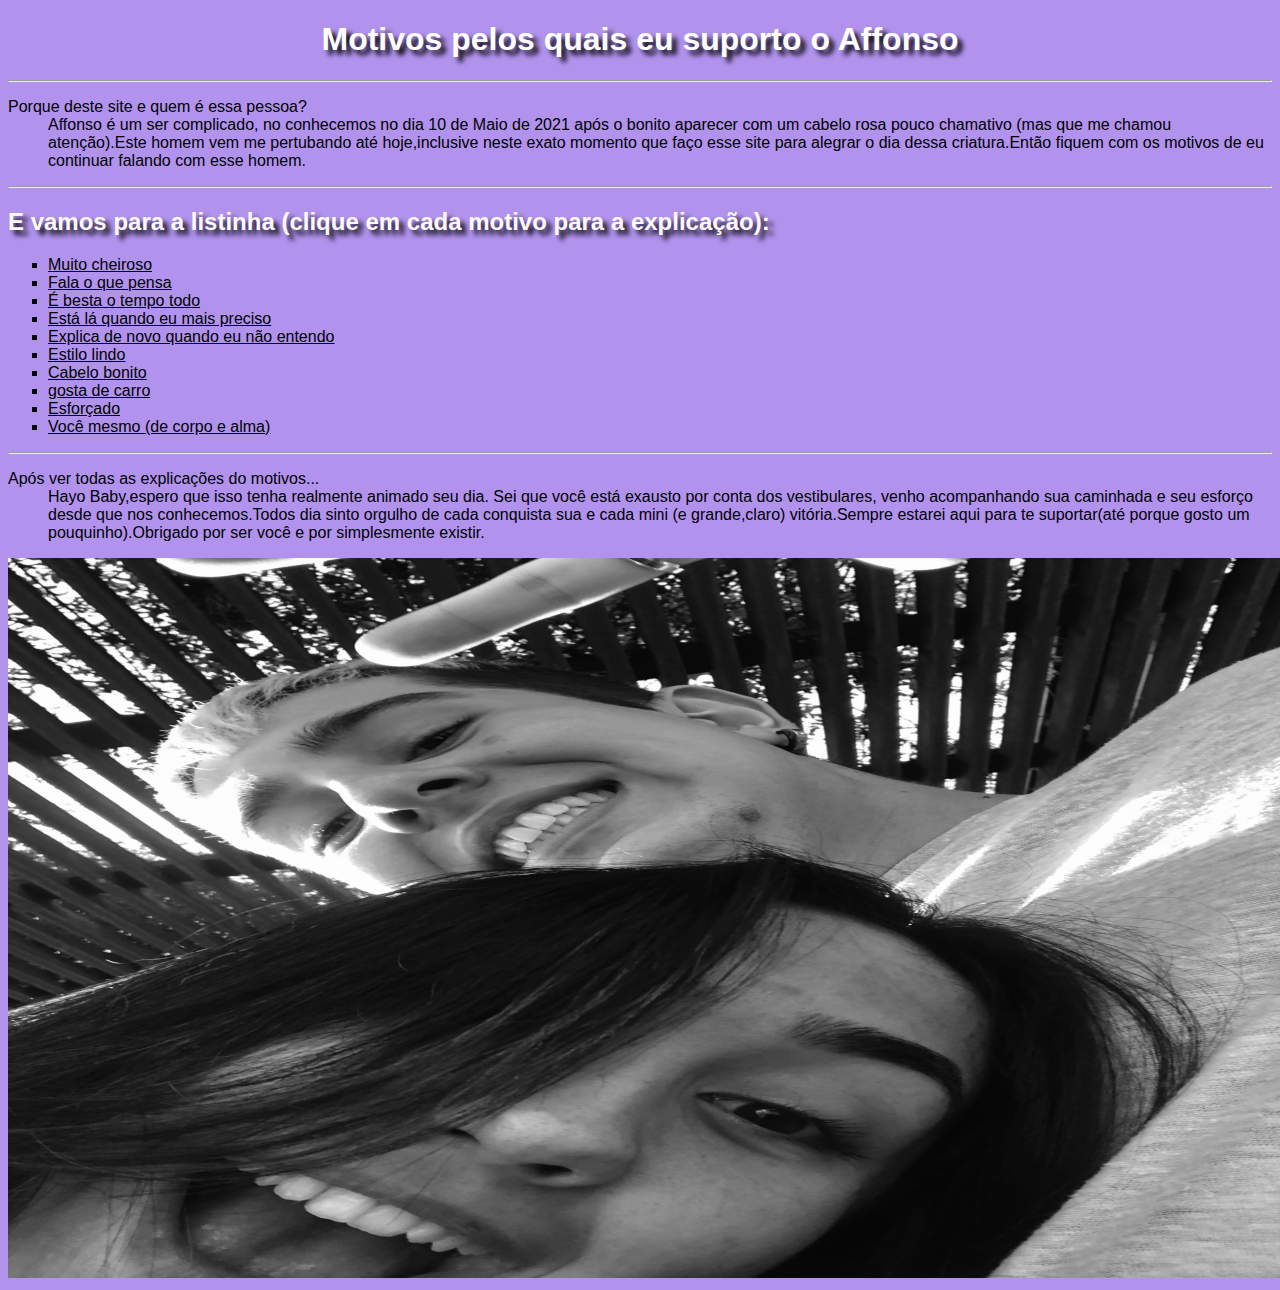
<file: index.html>
<!DOCTYPE html>
<html lang="pt-br">
<head>
    <meta charset="UTF-8">
    <meta name="viewport" content="width=device-width, initial-scale=1.0">
    <link rel="shortcut icon" href="Imagens/escorpiao.png">
    <link rel="stylesheet" type="text/css" href="css/stylesheet.css" media="screen"/>
    <title>Querido Affonso</title>
</head>
<body>
    <h1>Motivos pelos quais eu suporto o Affonso</h1>
    <hr>
    <dl>
        <dt>Porque deste site e quem é essa pessoa?</dt>
        <dd> Affonso é um ser complicado, no conhecemos no dia 10 de Maio de 2021 após o bonito aparecer com um cabelo rosa pouco chamativo (mas que me chamou atenção).Este homem vem me pertubando até hoje,inclusive neste exato momento que faço esse site para alegrar o dia dessa criatura.Então fiquem com os motivos de eu continuar falando com esse homem.</dd>
    </dl>
    <hr>
    <h2>E vamos para a listinha (clique em cada motivo para a explicação):</h2>
    <ul type="square">
        <li><a href="paginas/pagina2.html" target="_self">Muito cheiroso</a></li>
        <li><a href="paginas/pagina3.html" target="_parent">Fala o que pensa</a></li>
        <li><a href="paginas/pagina4.html" target="_self">É besta o tempo todo</a></li>
        <li><a href="paginas/pagina5.html" target="_self">Está lá quando eu mais preciso</a></li>
        <li><a href="paginas/pagina6.html" target="_self">Explica de novo quando eu não entendo</a></li>
        <li><a href="paginas/pagina7.html" target="_self">Estilo lindo</a></li>
        <li><a href="paginas/pagina8.html" target="_self">Cabelo bonito</a></li>
        <li><a href="paginas/pagina9.html" target="_self">gosta de carro</a></li>
        <li><a href="paginas/pagina10.html" target="_self">Esforçado</a></li>
        <li><a href="paginas/pagina11.html" target="_self">Você mesmo (de corpo e alma)</a></li>
    </ul>
    <hr>
    <dl>
        <dt>Após ver todas as explicações do motivos...</dt>
        <dd>Hayo Baby,espero que isso tenha realmente animado seu dia. Sei que você está exausto por conta dos vestibulares, venho acompanhando sua caminhada e seu esforço desde que nos conhecemos.Todos dia sinto orgulho de cada conquista sua e cada mini (e grande,claro) vitória.Sempre estarei aqui para te suportar(até porque gosto um pouquinho).Obrigado por ser você e por simplesmente existir.</dd>
    </dl>
    <picture>
        <source media="(max-width: 320px)" srcset="Imagens/eueeleP.png" type="image/png">
        <source media="(max-width: 720px)" srcset="Imagens/eueeleM.png" type="image/png">
        <source media="(max-width: 1280px)" srcset="Imagens/eueeleG.png" type="image/png">
        <img src="Imagens/eueeleGG-image.png">
    </picture>
    
</body>
</html>
</file>
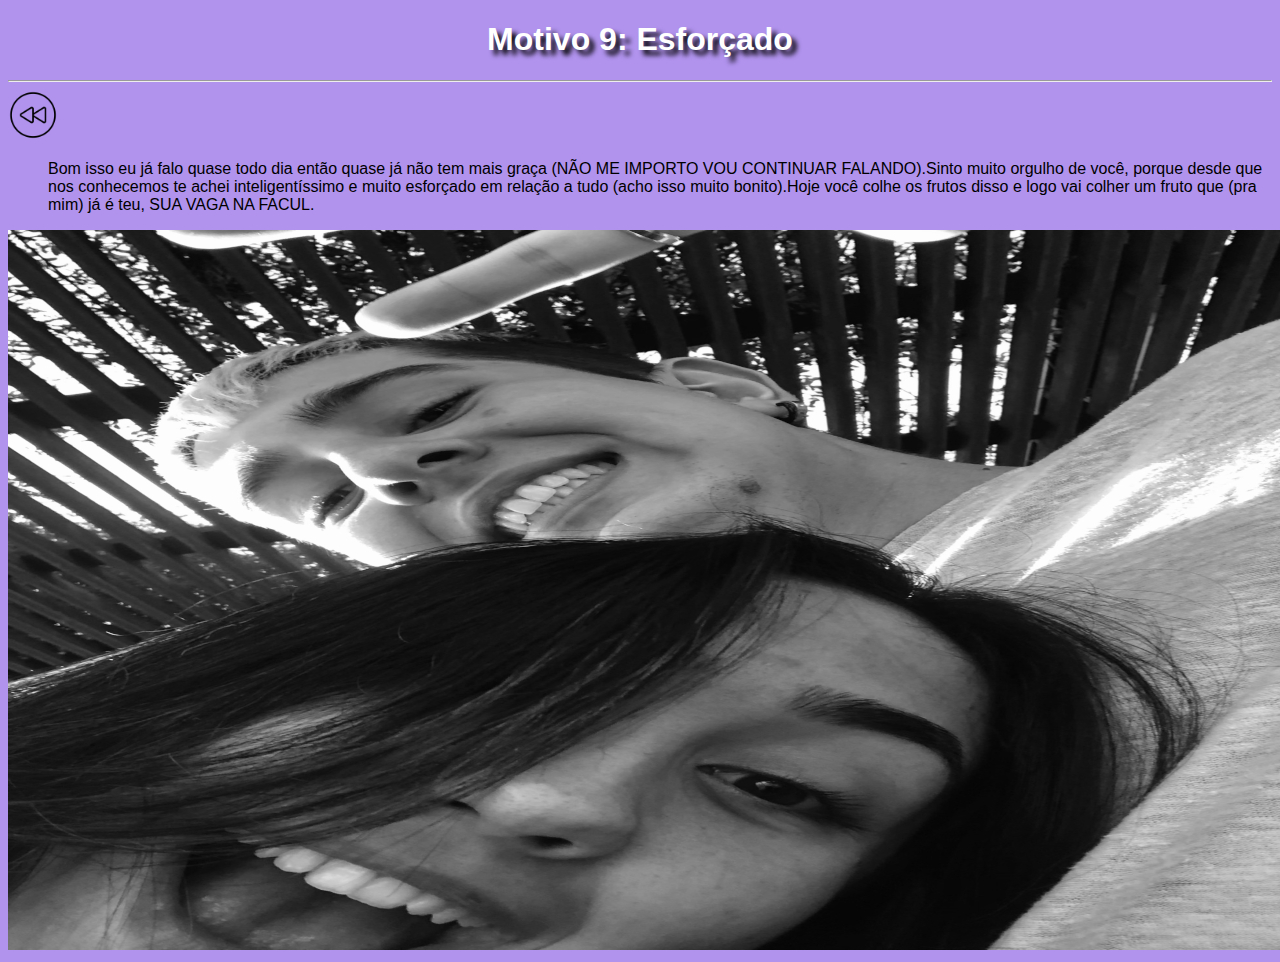
<file: paginas/pagina10.html>
<!DOCTYPE html>
<html lang="pt-br">
<head>
    <meta charset="UTF-8">
    <meta name="viewport" content="width=device-width, initial-scale=1.0">
    <link rel="shortcut icon" href="Imagens/escorpiao.png">
    <link rel="stylesheet" type="text/css" href="../css/stylesheet.css" media="screen"/>
    <title>Motivo 9</title>
</head>
<body>
    <h1>Motivo 9: Esforçado</h1>
    <hr>
    <a href="../index.html"><img id="btnvoltar" src="../Imagens/voltar.png" alt="Voltar" width="50" height="50"/></a> 
    <dl>
        <dd>Bom isso eu já falo quase todo dia então quase já não tem mais graça (NÃO ME IMPORTO VOU CONTINUAR FALANDO).Sinto muito orgulho de você, porque desde que nos conhecemos te achei inteligentíssimo e muito esforçado em relação a tudo (acho isso muito bonito).Hoje você colhe os frutos disso e logo vai colher um fruto que (pra mim) já é teu, SUA VAGA NA FACUL.</dd>
    </dl>
    <picture>
        <source media="(max-width: 320px)" srcset="../Imagens/eueeleP.png" type="image/png">
        <source media="(max-width: 720px)" srcset="../Imagens/eueeleM.png" type="image/png">
        <source media="(max-width: 1280px)" srcset="../Imagens/eueeleG.png" type="image/png">
        <img src="../Imagens/eueeleGG-image.png">
    </picture>
</file>
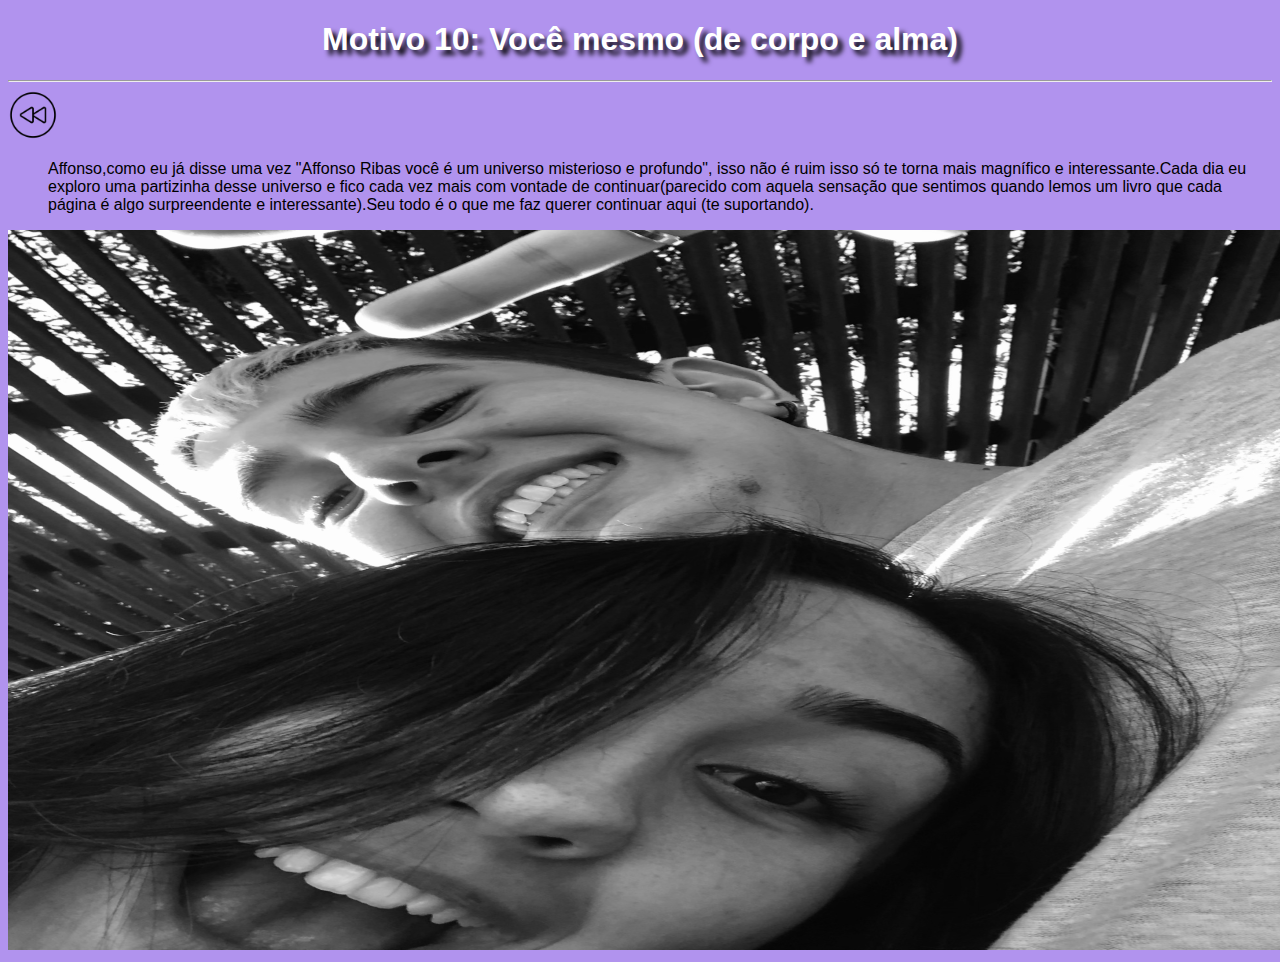
<file: paginas/pagina11.html>
<!DOCTYPE html>
<html lang="pt-br">
<head>
    <meta charset="UTF-8">
    <meta name="viewport" content="width=device-width, initial-scale=1.0">
    <link rel="shortcut icon" href="Imagens/escorpiao.png">
    <link rel="stylesheet" type="text/css" href="../css/stylesheet.css" media="screen"/>
    <title>Motivo 10</title>
</head>
<body>
    <h1>Motivo 10: Você mesmo (de corpo e alma)</h1>
    <hr>
    <a href="../index.html"><img id="btnvoltar" src="../Imagens/voltar.png" alt="Voltar" width="50" height="50"/></a> 
    <dl>
        <dd>Affonso,como eu já disse uma vez "Affonso Ribas você é um universo misterioso e profundo", isso não é ruim isso só te torna mais magnífico e interessante.Cada dia eu exploro uma partizinha desse universo e fico cada vez mais com vontade de continuar(parecido com aquela sensação que sentimos quando lemos um livro que cada página é algo surpreendente e interessante).Seu todo é o que me faz querer continuar aqui (te suportando).</dd>
    </dl>
    <picture>
        <source media="(max-width: 320px)" srcset="../Imagens/eueeleP.png" type="image/png">
        <source media="(max-width: 720px)" srcset="../Imagens/eueeleM.png" type="image/png">
        <source media="(max-width: 1280px)" srcset="../Imagens/eueeleG.png" type="image/png">
        <img src="../Imagens/eueeleGG-image.png">
    </picture>
</file>
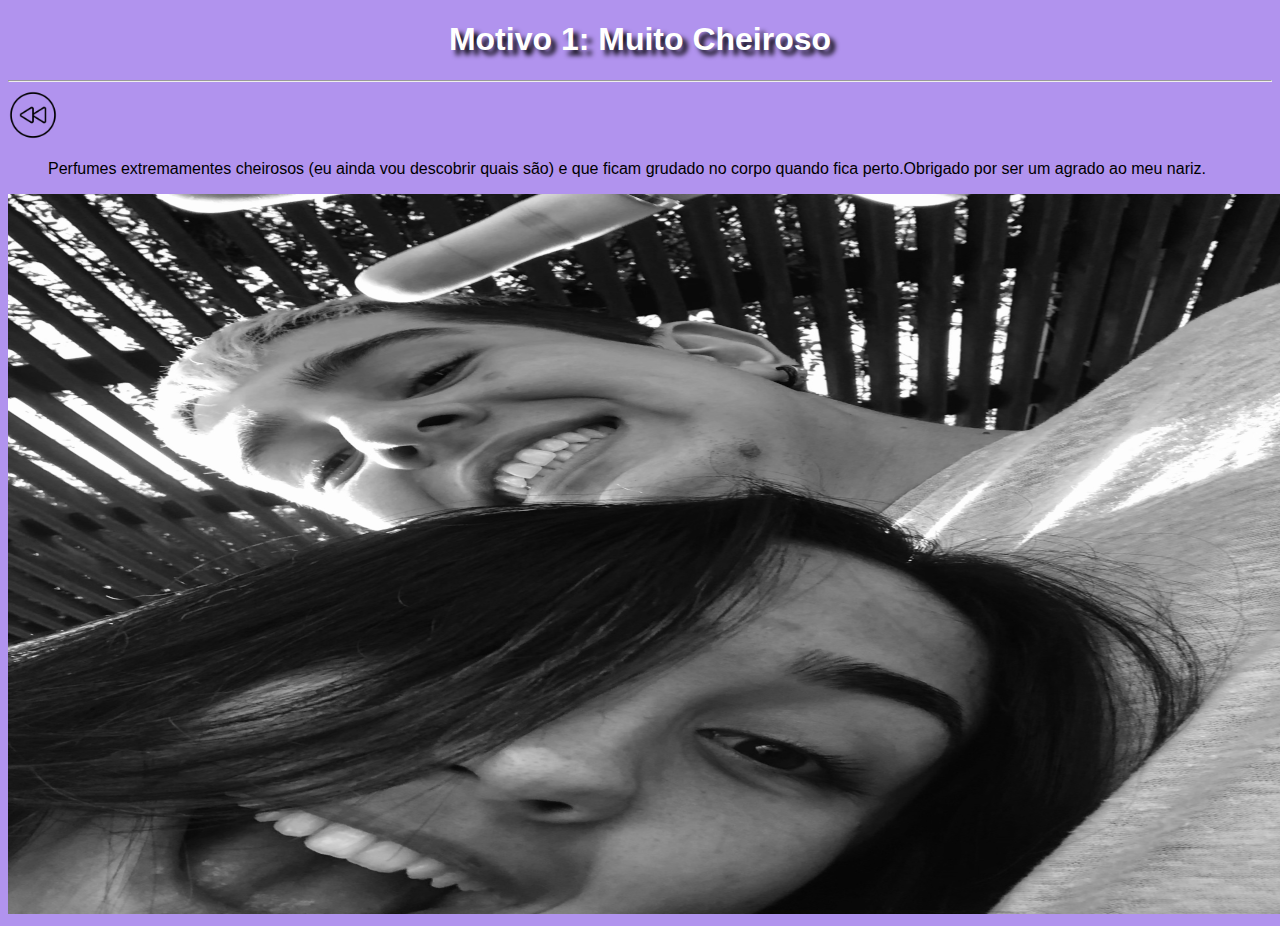
<file: paginas/pagina2.html>
<!DOCTYPE html>
<html lang="pt-br">
<head>
    <meta charset="UTF-8">
    <meta name="viewport" content="width=device-width, initial-scale=1.0">
    <link rel="shortcut icon" href="Imagens/escorpiao.png">
    <link rel="stylesheet" type="text/css" href="../css/stylesheet.css" media="screen"/>
    <title>Motivo 1</title>
</head>
<body>
    <h1>Motivo 1: Muito Cheiroso</h1>
    <hr>
    <a href="../index.html"><img id="btnvoltar" src="../Imagens/voltar.png" alt="Voltar" width="50" height="50"/></a> 
    <dl>
        <dd>Perfumes extremamentes cheirosos (eu ainda vou descobrir quais são) e que ficam grudado no corpo quando fica perto.Obrigado por ser um agrado ao meu nariz.</dd>
    </dl>
    <picture>
        <source media="(max-width: 320px)" srcset="../Imagens/eueeleP.png" type="image/png">
        <source media="(max-width: 720px)" srcset="../Imagens/eueeleM.png" type="image/png">
        <source media="(max-width: 1280px)" srcset="../Imagens/eueeleG.png" type="image/png">
        <img src="../Imagens/eueeleGG-image.png">
    </picture>
</body>
</file>
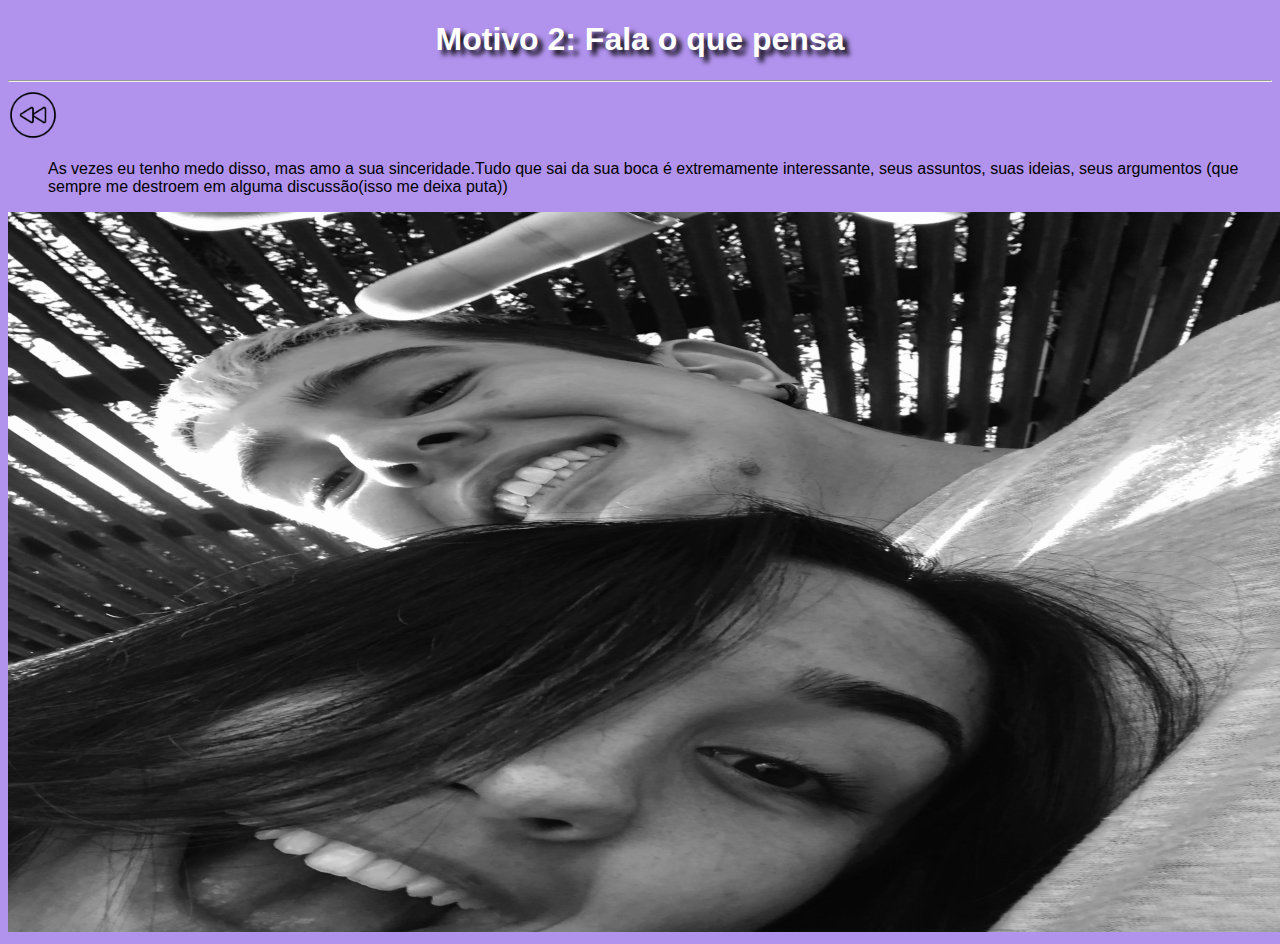
<file: paginas/pagina3.html>
<!DOCTYPE html>
<html lang="pt-br">
<head>
    <meta charset="UTF-8">
    <meta name="viewport" content="width=device-width, initial-scale=1.0">
    <link rel="shortcut icon" href="Imagens/escorpiao.png">
    <link rel="stylesheet" type="text/css" href="../css/stylesheet.css" media="screen"/>
    <title>Motivo 2</title>
</head>
<body>
    <h1>Motivo 2: Fala o que pensa </h1>
    <hr>
    <a href="../index.html"><img id="btnvoltar" src="../Imagens/voltar.png" alt="Voltar" width="50" height="50"/></a> 
    <dl>
        <dd>As vezes eu tenho medo disso, mas amo a sua sinceridade.Tudo que sai da sua boca é extremamente interessante, seus assuntos, suas ideias, seus argumentos (que sempre me destroem em alguma discussão(isso me deixa puta))</dd>
    </dl>
    <picture>
        <source media="(max-width: 320px)" srcset="../Imagens/eueeleP.png" type="image/png">
        <source media="(max-width: 720px)" srcset="../Imagens/eueeleM.png" type="image/png">
        <source media="(max-width: 1280px)" srcset="../Imagens/eueeleG.png" type="image/png">
        <img src="../Imagens/eueeleGG-image.png">
    </picture>
</file>
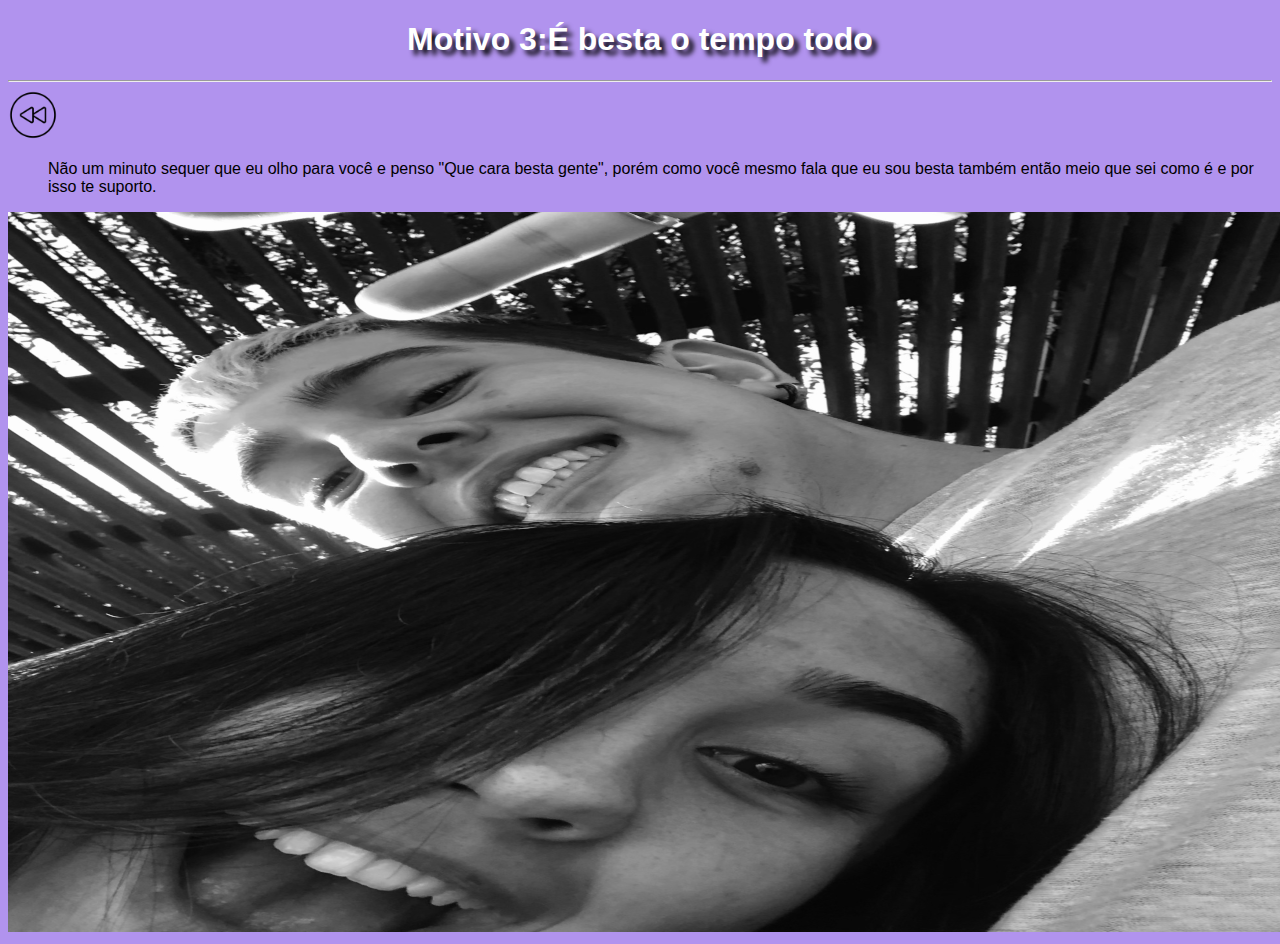
<file: paginas/pagina4.html>
<!DOCTYPE html>
<html lang="pt-br">
<head>
    <meta charset="UTF-8">
    <meta name="viewport" content="width=device-width, initial-scale=1.0">
    <link rel="shortcut icon" href="Imagens/escorpiao.png">
    <link rel="stylesheet" type="text/css" href="../css/stylesheet.css" media="screen"/>
    <title>Motivo 3</title>
</head>
<body>
    <h1>Motivo 3:É besta o tempo todo </h1>
    <hr>
    <a href="../index.html"><img id="btnvoltar" src="../Imagens/voltar.png" alt="Voltar" width="50" height="50"/></a> 
    <dl>
        <dd>Não um minuto sequer que eu olho para você e penso "Que cara besta gente", porém como você mesmo fala que eu sou besta também então meio que sei como é e por isso te suporto.</dd>
    </dl>
    <picture>
        <source media="(max-width: 320px)" srcset="../Imagens/eueeleP.png" type="image/png">
        <source media="(max-width: 720px)" srcset="../Imagens/eueeleM.png" type="image/png">
        <source media="(max-width: 1280px)" srcset="../Imagens/eueeleG.png" type="image/png">
        <img src="../Imagens/eueeleGG-image.png">
    </picture>
</file>
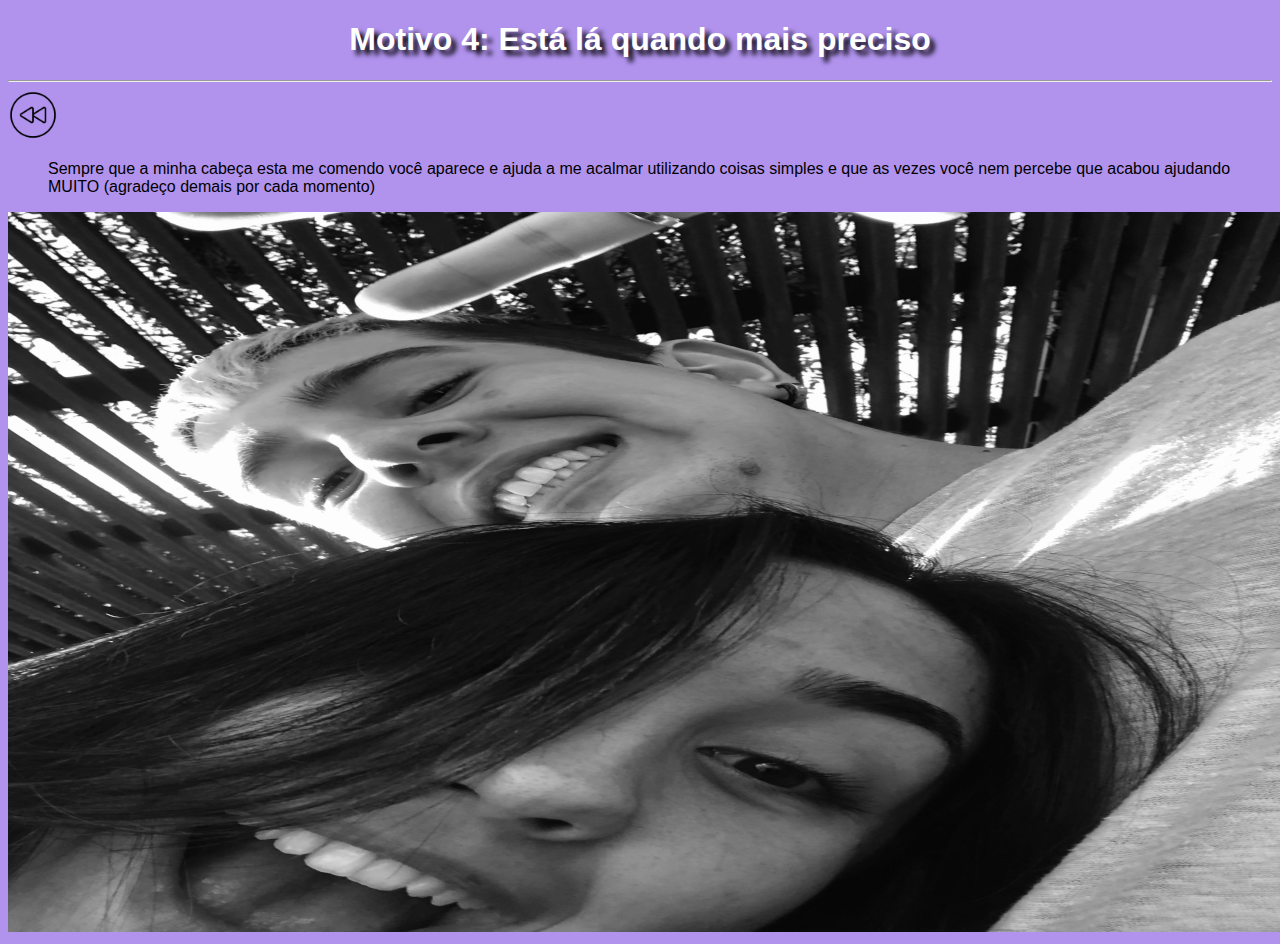
<file: paginas/pagina5.html>
<!DOCTYPE html>
<html lang="pt-br">
<head>
    <meta charset="UTF-8">
    <meta name="viewport" content="width=device-width, initial-scale=1.0">
    <link rel="shortcut icon" href="Imagens/escorpiao.png">
    <link rel="stylesheet" type="text/css" href="../css/stylesheet.css" media="screen"/>
    <title>Motivo 4</title>
</head>
<body>
    <h1>Motivo 4: Está lá quando mais preciso</h1>
    <hr>
    <a href="../index.html"><img id="btnvoltar" src="../Imagens/voltar.png" alt="Voltar" width="50" height="50"/></a> 
    <dl>
        <dd>Sempre que a minha cabeça esta me comendo você aparece e ajuda a me acalmar utilizando coisas simples e que as vezes você nem percebe que acabou ajudando MUITO (agradeço demais por cada momento) </dd>
    </dl>
    <picture>
        <source media="(max-width: 320px)" srcset="../Imagens/eueeleP.png" type="image/png">
        <source media="(max-width: 720px)" srcset="../Imagens/eueeleM.png" type="image/png">
        <source media="(max-width: 1280px)" srcset="../Imagens/eueeleG.png" type="image/png">
        <img src="../Imagens/eueeleGG-image.png">
    </picture>
</file>
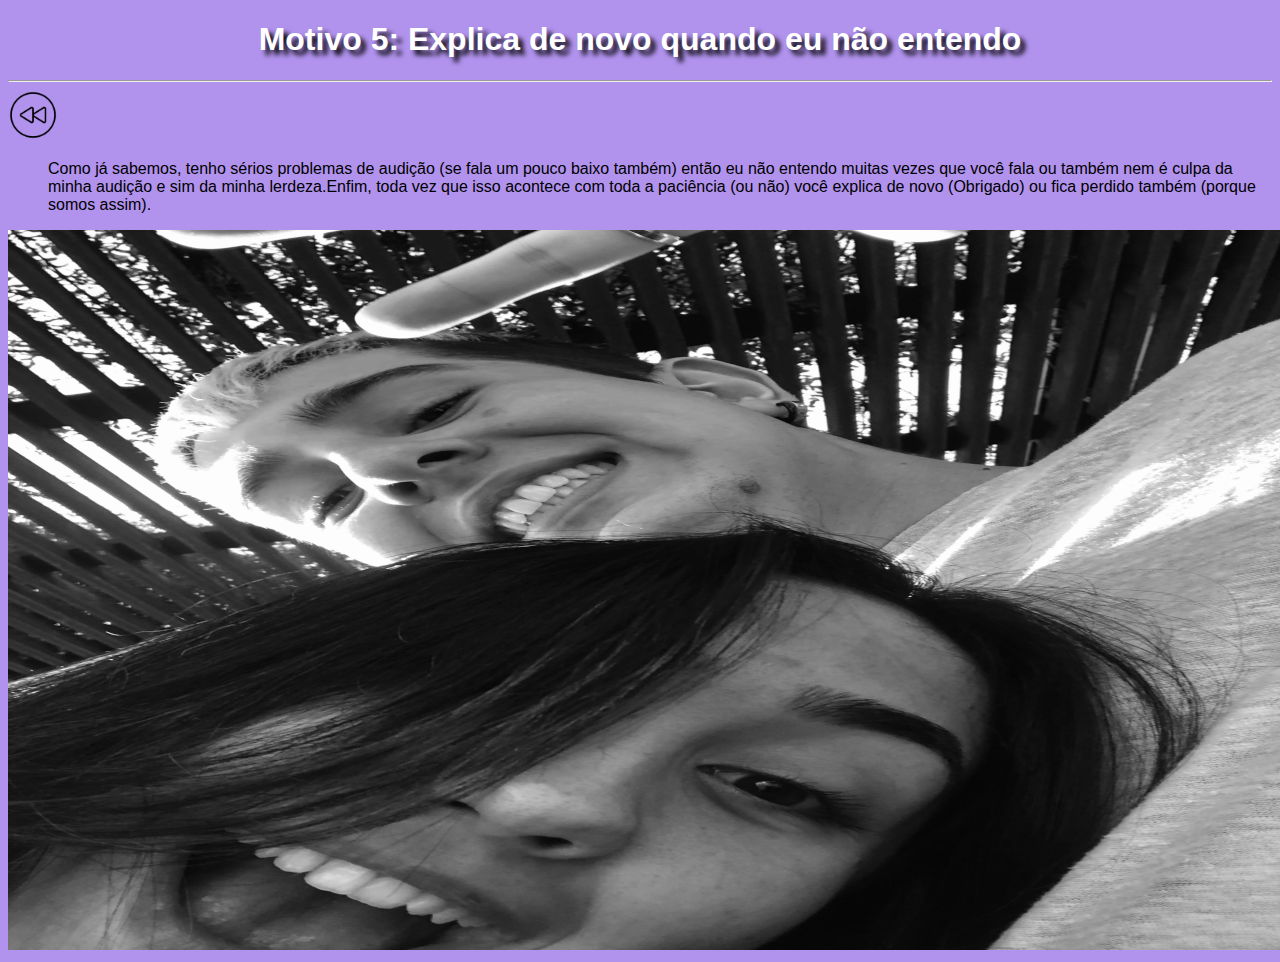
<file: paginas/pagina6.html>
<!DOCTYPE html>
<html lang="pt-br">
<head>
    <meta charset="UTF-8">
    <meta name="viewport" content="width=device-width, initial-scale=1.0">
    <link rel="shortcut icon" href="Imagens/escorpiao.png">
    <link rel="stylesheet" type="text/css" href="../css/stylesheet.css" media="screen"/>
    <title>Motivo 5</title>
</head>
<body>
    <h1>Motivo 5: Explica de novo quando eu não entendo </h1>
    <hr>
    <a href="../index.html"><img id="btnvoltar" src="../Imagens/voltar.png" alt="Voltar" width="50" height="50"/></a> 
    <dl>
        <dd>Como já sabemos, tenho sérios problemas de audição (se fala um pouco baixo também) então eu não entendo muitas vezes  que você fala ou também nem é culpa da minha audição e sim da minha lerdeza.Enfim, toda vez que isso acontece com toda a paciência (ou não) você explica de novo (Obrigado) ou fica perdido também (porque somos assim).</dd>
    </dl>
    <picture>
        <source media="(max-width: 320px)" srcset="../Imagens/eueeleP.png" type="image/png">
        <source media="(max-width: 720px)" srcset="../Imagens/eueeleM.png" type="image/png">
        <source media="(max-width: 1280px)" srcset="../Imagens/eueeleG.png" type="image/png">
        <img src="../Imagens/eueeleGG-image.png">
    </picture>
</file>
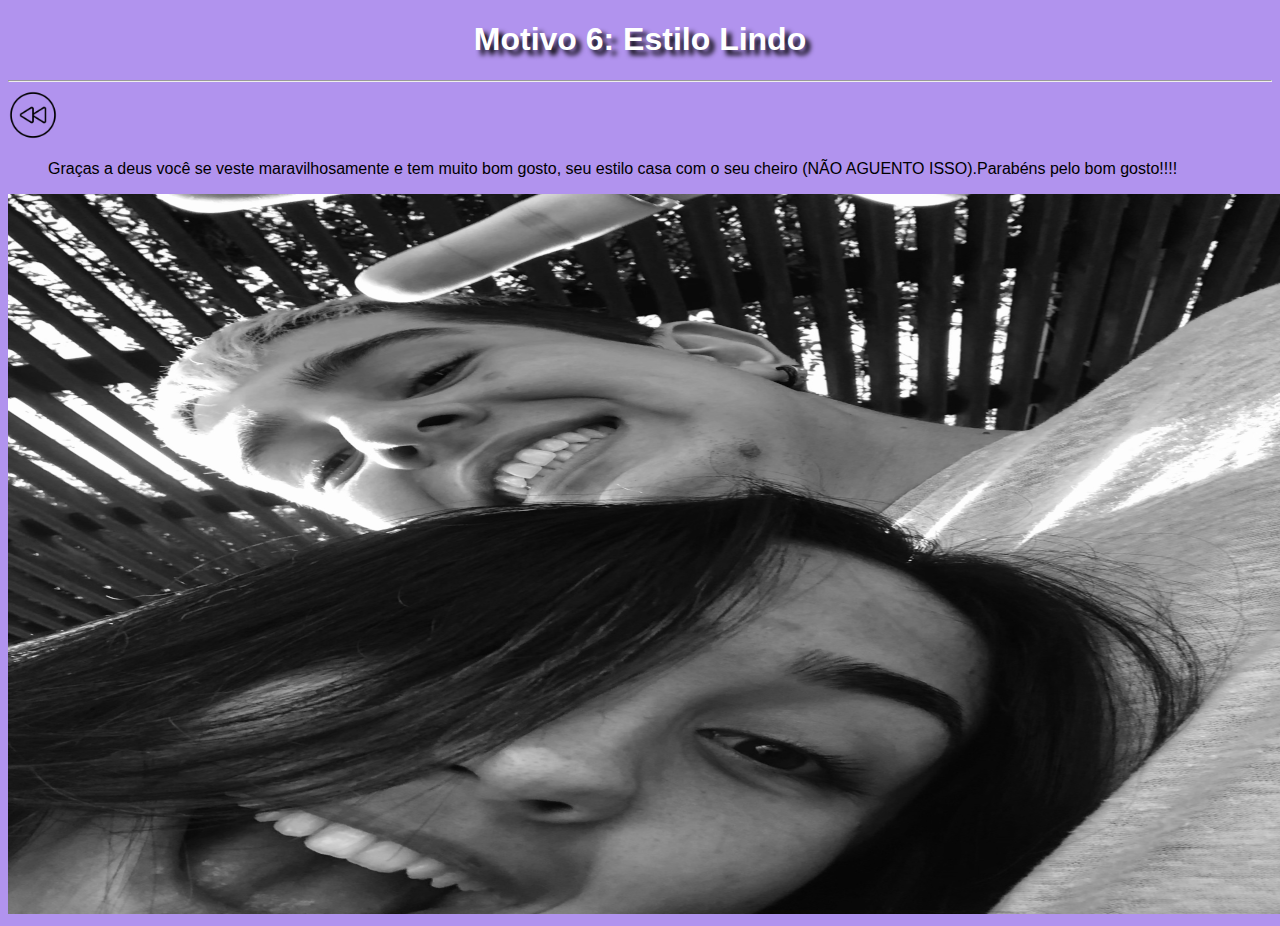
<file: paginas/pagina7.html>
<!DOCTYPE html>
<html lang="pt-br">
<head>
    <meta charset="UTF-8">
    <meta name="viewport" content="width=device-width, initial-scale=1.0">
    <link rel="shortcut icon" href="Imagens/escorpiao.png">
    <link rel="stylesheet" type="text/css" href="../css/stylesheet.css" media="screen"/>
    <title>Motivo 6</title>
</head>
<body>
    <h1>Motivo 6: Estilo Lindo</h1>
    <hr>
    <a href="../index.html"><img id="btnvoltar" src="../Imagens/voltar.png" alt="Voltar" width="50" height="50"/></a> 
    <dl>
        <dd>Graças a deus você se veste maravilhosamente e tem muito bom gosto, seu estilo casa com o seu cheiro (NÃO AGUENTO ISSO).Parabéns pelo bom gosto!!!!</dd>
    </dl>
    <picture>
        <source media="(max-width: 320px)" srcset="../Imagens/eueeleP.png" type="image/png">
        <source media="(max-width: 720px)" srcset="../Imagens/eueeleM.png" type="image/png">
        <source media="(max-width: 1280px)" srcset="../Imagens/eueeleG.png" type="image/png">
        <img src="../Imagens/eueeleGG-image.png">
    </picture>
</file>
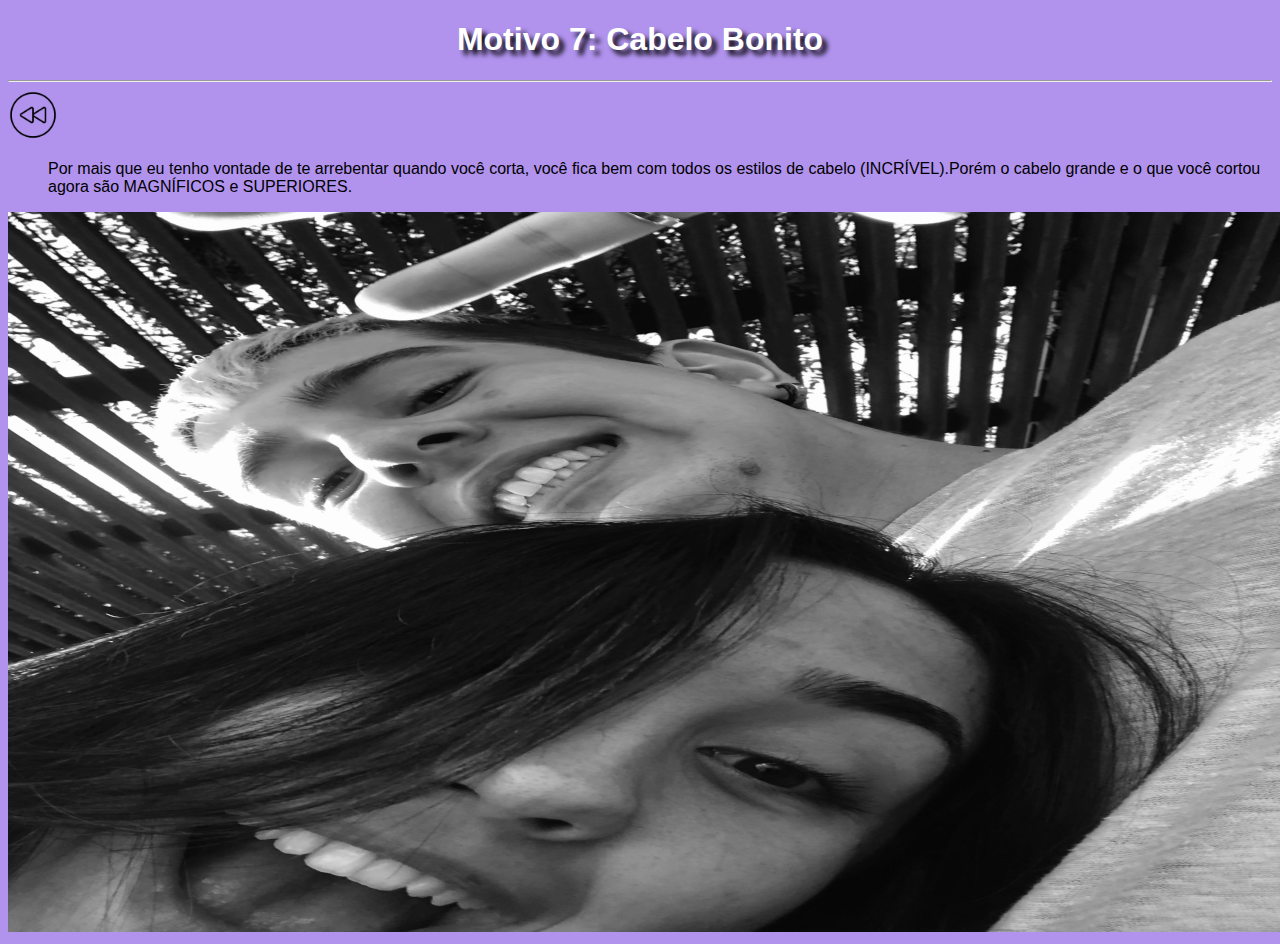
<file: paginas/pagina8.html>
<!DOCTYPE html>
<html lang="pt-br">
<head>
    <meta charset="UTF-8">
    <meta name="viewport" content="width=device-width, initial-scale=1.0">
    <link rel="shortcut icon" href="Imagens/escorpiao.png">
    <link rel="stylesheet" type="text/css" href="../css/stylesheet.css" media="screen"/>
    <title>Motivo 7</title>
</head>
<body>
    <h1>Motivo 7: Cabelo Bonito</h1>
    <hr>
    <a href="../index.html"><img id="btnvoltar" src="../Imagens/voltar.png" alt="Voltar" width="50" height="50"/></a> 
    <dl>
        <dd>Por mais que eu tenho vontade de te arrebentar quando você corta, você fica bem com todos os estilos de cabelo (INCRÍVEL).Porém o cabelo grande e o que você cortou agora são MAGNÍFICOS e SUPERIORES.</dd>
    </dl>
    <picture>
        <source media="(max-width: 320px)" srcset="../Imagens/eueeleP.png" type="image/png">
        <source media="(max-width: 720px)" srcset="../Imagens/eueeleM.png" type="image/png">
        <source media="(max-width: 1280px)" srcset="../Imagens/eueeleG.png" type="image/png">
        <img src="../Imagens/eueeleGG-image.png">
    </picture>
</file>
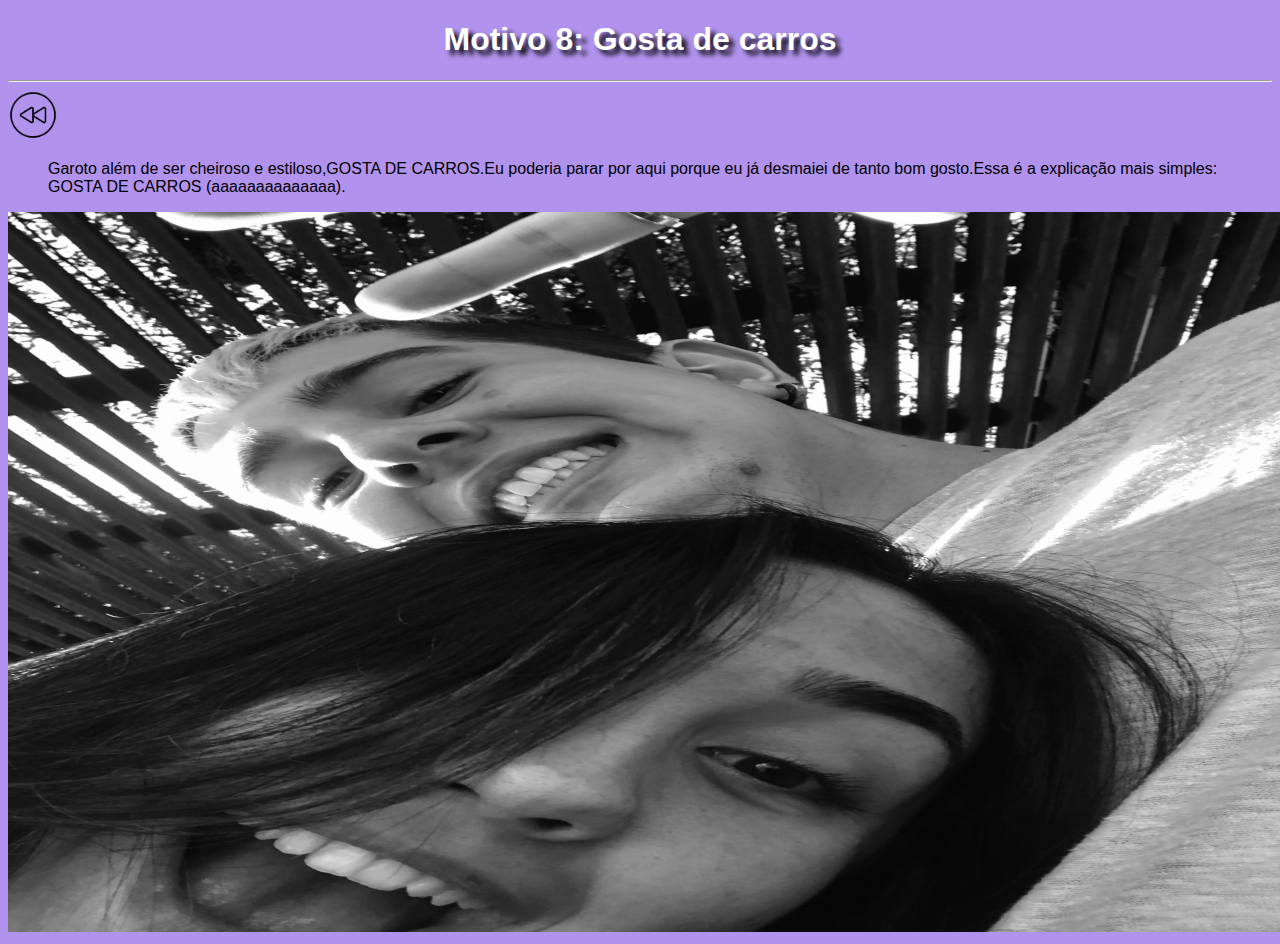
<file: paginas/pagina9.html>
<!DOCTYPE html>
<html lang="pt-br">
<head>
    <meta charset="UTF-8">
    <meta name="viewport" content="width=device-width, initial-scale=1.0">
    <link rel="shortcut icon" href="Imagens/escorpiao.png">
    <link rel="stylesheet" type="text/css" href="../css/stylesheet.css" media="screen"/>
    <title>Motivo 8</title>
</head>
<body>
    <h1>Motivo 8: Gosta de carros</h1>
    <hr>
    <a href="../index.html"><img id="btnvoltar" src="../Imagens/voltar.png" alt="Voltar" width="50" height="50"/></a> 
    <dl>
        <dd>Garoto além de ser cheiroso e estiloso,GOSTA DE CARROS.Eu poderia parar por aqui porque eu já desmaiei de tanto bom gosto.Essa é a explicação mais simples: GOSTA DE CARROS (aaaaaaaaaaaaaa).</dd>
    </dl>
    <picture>
        <source media="(max-width: 320px)" srcset="../Imagens/eueeleP.png" type="image/png">
        <source media="(max-width: 720px)" srcset="../Imagens/eueeleM.png" type="image/png">
        <source media="(max-width: 1280px)" srcset="../Imagens/eueeleG.png" type="image/png">
        <img src="../Imagens/eueeleGG-image.png">
    </picture>
</file>
<file: css/stylesheet.css>
body{
    font-family: 'Gill Sans', 'Gill Sans MT', Calibri, 'Trebuchet MS', sans-serif;
    background-color: rgb(177, 147, 238);
    color: black;
}
h1{
    text-align: center;
    color: white;
    text-shadow:  5px 5px 5px black;
}
h2{
    color: snow;
    text-shadow:5px 5px 5px black;
}
a:link{
    color: black;
}
a:visited{
    color: darkviolet;
}
</file>
